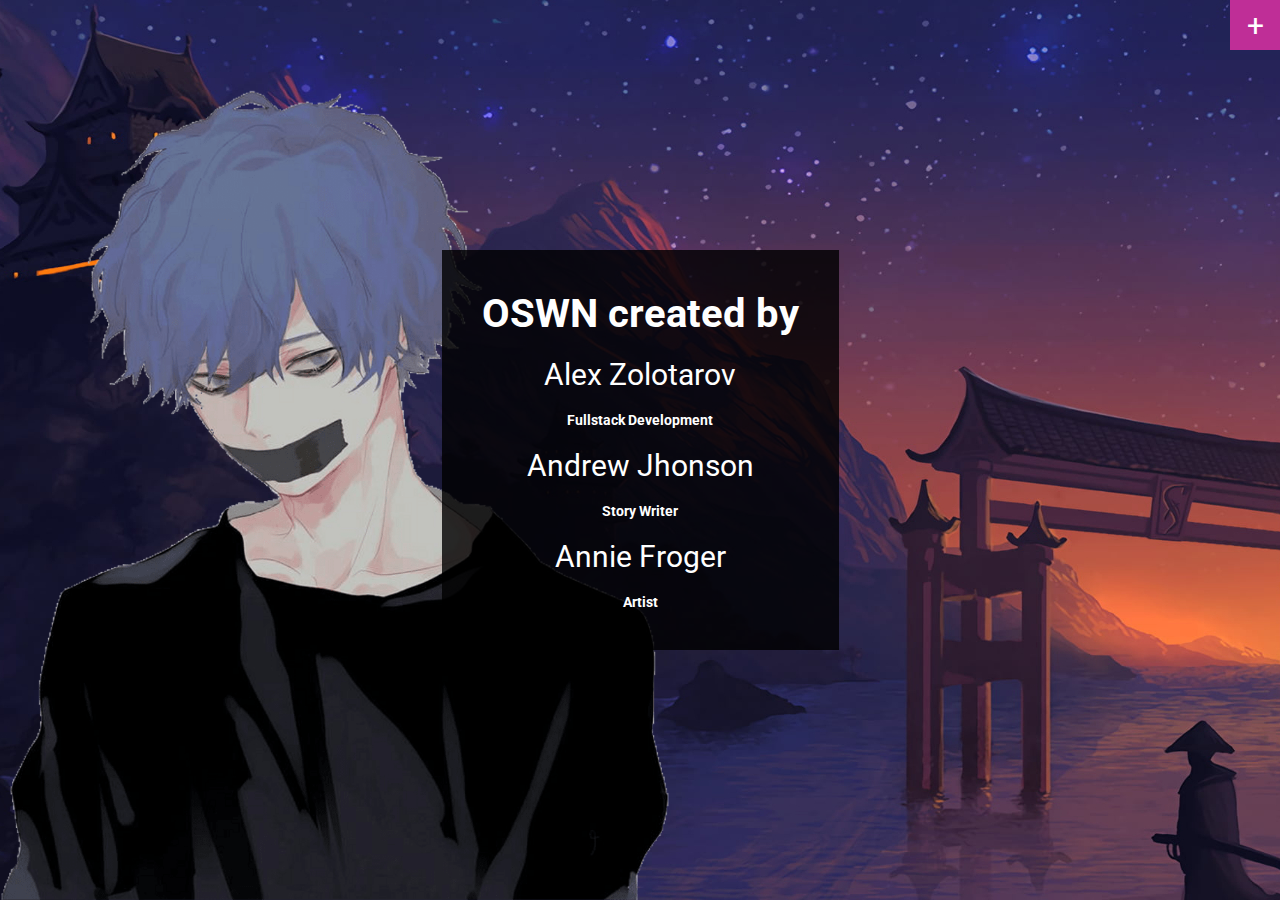
<file: contact.html>
<!DOCTYPE html>
<html lang="en">
  <head>
    <meta charset="UTF-8">
    <meta http-equiv="X-UA-Compatible" content="IE=edge">
    <meta name="viewport" content="width=device-width, initial-scale=1.0">
    <link rel="stylesheet" href="modules/css/contact.css">
    <link rel="stylesheet" href="modules/css/menu.css"><link rel="preconnect" href="https://fonts.gstatic.com">
<link href="https://fonts.googleapis.com/css2?family=Roboto:wght@100;400;700&display=swap" rel="stylesheet">
    <title>Document</title>
  </head>
  <body>
    <div class="wrapper"><img class="bg" src="media/img/bg.jpg" alt="">
      <div class="menu"><a class="exit-button" href="#"></a>
        <div class="menu__links"><a class="menu__link" href="game.html">Play</a><a class="menu__link" href="">Choose Act</a><a class="menu__link" href="">Your Progress</a><a class="menu__link" href="../../index.html">Home</a></div><img class="menu__hero" src="hero-irl.gif">
      </div><a class="menu__button" id="menu" herf="#menu"></a><img class="bg-hero" src="media/img/contacts-hero.png">
      <main class="contacts">
        <h1 class="contacts__title">OSWN created by</h1>
        <div class="contacts__items">
          <div class="contacts__item">
            <h2 class="item-name">Alex Zolotarov</h2>
            <h3 class="item-sname">Fullstack Development</h3>
          </div>
          <div class="contacts__item">
            <h2 class="item-name">Andrew Jhonson</h2>
            <h3 class="item-sname">Story Writer</h3>
          </div>
          <div class="contacts__item">
            <h2 class="item-name">Annie Froger</h2>
            <h3 class="item-sname">Artist</h3>
          </div>
        </div>
      </main>
    </div>
    <script src="modules/js/script.js"></script>
  </body>
</html>
</file>
<file: modules/css/contact.css>
@charset "UTF-8";
body {
  background-color: #111;
  font-family: "Roboto", sans-serif;
}

* {
  margin: 0;
  padding: 0;
}

.bg {
  position: absolute;
  object-fit: contain;
  z-index: 0;
}

.menu {
  transform: translate(0, -100vh);
  transition: all 0.5s;
  position: absolute;
  display: flex;
  flex-direction: column;
  justify-content: space-around;
  align-items: center;
  height: 100vh;
  width: 100%;
  background-color: rgba(0, 0, 0, 0.8);
  z-index: 4;
}
.menu .menu__links {
  display: flex;
  flex-direction: column;
  text-align: center;
}
.menu .menu__links .menu__link {
  text-decoration: none;
  color: #fff;
  font-size: 2rem;
  margin: 10px;
  padding-left: 20px;
  transition: all 0.2s;
}
.menu .menu__links .menu__link:hover {
  border-left: solid red 2px;
  color: red;
}
.menu .menu__hero {
  height: 40%;
  width: auto;
  object-fit: fill;
}

.menuBtn-active {
  transform: translate(0, 0);
}

.exit-button {
  text-decoration: none;
  top: 0;
  right: 0;
  position: absolute;
  background-color: #BF2E97;
  color: #fff;
  width: 50px;
  height: 50px;
  display: flex;
  justify-content: center;
  align-items: center;
}
.exit-button::after {
  font-size: 30px;
  content: "×";
  cursor: pointer;
}

.menu-button {
  margin: 20px;
  top: 0;
  right: 0;
  position: absolute;
  background-color: #BF2E97;
  color: #fff;
  width: 50px;
  height: 50px;
  display: flex;
  justify-content: center;
  align-items: center;
}
.menu-button::after {
  font-size: 30px;
  content: "+";
  cursor: pointer;
}

@media (min-width: 1000px) {
  .menu {
    position: absolute;
    display: flex;
    flex-direction: row;
    justify-content: space-around;
    align-items: center;
    height: 100vh;
    width: 100%;
    background-color: rgba(0, 0, 0, 0.8);
    z-index: 4;
  }
  .menu .menu__links {
    display: flex;
    flex-direction: column;
    text-align: center;
    transition: all 0.4s;
  }
  .menu .menu__links .menu__link {
    color: #fff;
    font-size: 2rem;
    margin: 10px;
  }
  .menu .menu__hero {
    height: 80%;
    width: auto;
    object-fit: fill;
  }
}
.menu__button {
  text-decoration: none;
  top: 0;
  right: 0;
  position: absolute;
  background-color: #BF2E97;
  color: #fff;
  width: 50px;
  height: 50px;
  display: flex;
  justify-content: center;
  align-items: center;
  z-index: 3;
}
.menu__button::after {
  font-size: 30px;
  content: "+";
  cursor: pointer;
}

.wrapper {
  height: 100vh;
  position: relative;
  display: flex;
  justify-content: center;
  align-items: center;
  overflow: hidden;
}

.bg-hero {
  position: absolute;
  height: 90%;
  left: 0;
  bottom: 0;
  object-fit: contain;
  z-index: 0;
}

.contacts {
  background: rgba(0, 0, 0, 0.8);
  color: #fff;
  padding: 40px;
  text-align: center;
  z-index: 1;
}
.contacts .contacts__title {
  font-size: 40px;
  font-weight: bold;
}
.contacts .contacts__items {
  display: flex;
  flex-direction: column;
  justify-content: center;
  align-items: center;
}
.contacts .contacts__items .contacts__item .item-name {
  font-size: 30px;
  font-weight: 400;
  margin: 20px;
}
.contacts .contacts__items .contacts__item .item-sname {
  font-size: 14px;
  margin: 0;
}
</file>
<file: modules/css/menu.css>
@charset "UTF-8";
.menu {
  transform: translate(0, -100vh);
  transition: all 0.5s;
  position: absolute;
  display: flex;
  flex-direction: column;
  justify-content: space-around;
  align-items: center;
  height: 100vh;
  width: 100%;
  background-color: rgba(0, 0, 0, 0.8);
  z-index: 4;
}
.menu .menu__links {
  display: flex;
  flex-direction: column;
  text-align: center;
}
.menu .menu__links .menu__link {
  text-decoration: none;
  color: #fff;
  font-size: 2rem;
  margin: 10px;
  padding-left: 20px;
  transition: all 0.2s;
}
.menu .menu__links .menu__link:hover {
  border-left: solid red 2px;
  color: red;
}
.menu .menu__hero {
  height: 40%;
  width: auto;
  object-fit: fill;
}

.menuBtn-active {
  transform: translate(0, 0);
}

.exit-button {
  text-decoration: none;
  top: 0;
  right: 0;
  position: absolute;
  background-color: #BF2E97;
  color: #fff;
  width: 50px;
  height: 50px;
  display: flex;
  justify-content: center;
  align-items: center;
}
.exit-button::after {
  font-size: 30px;
  content: "×";
  cursor: pointer;
}

.menu-button {
  margin: 20px;
  top: 0;
  right: 0;
  position: absolute;
  background-color: #BF2E97;
  color: #fff;
  width: 50px;
  height: 50px;
  display: flex;
  justify-content: center;
  align-items: center;
}
.menu-button::after {
  font-size: 30px;
  content: "+";
  cursor: pointer;
}

@media (min-width: 1000px) {
  .menu {
    position: absolute;
    display: flex;
    flex-direction: row;
    justify-content: space-around;
    align-items: center;
    height: 100vh;
    width: 100%;
    background-color: rgba(0, 0, 0, 0.8);
    z-index: 4;
  }
  .menu .menu__links {
    display: flex;
    flex-direction: column;
    text-align: center;
    transition: all 0.4s;
  }
  .menu .menu__links .menu__link {
    color: #fff;
    font-size: 2rem;
    margin: 10px;
  }
  .menu .menu__hero {
    height: 80%;
    width: auto;
    object-fit: fill;
  }
}
</file>
